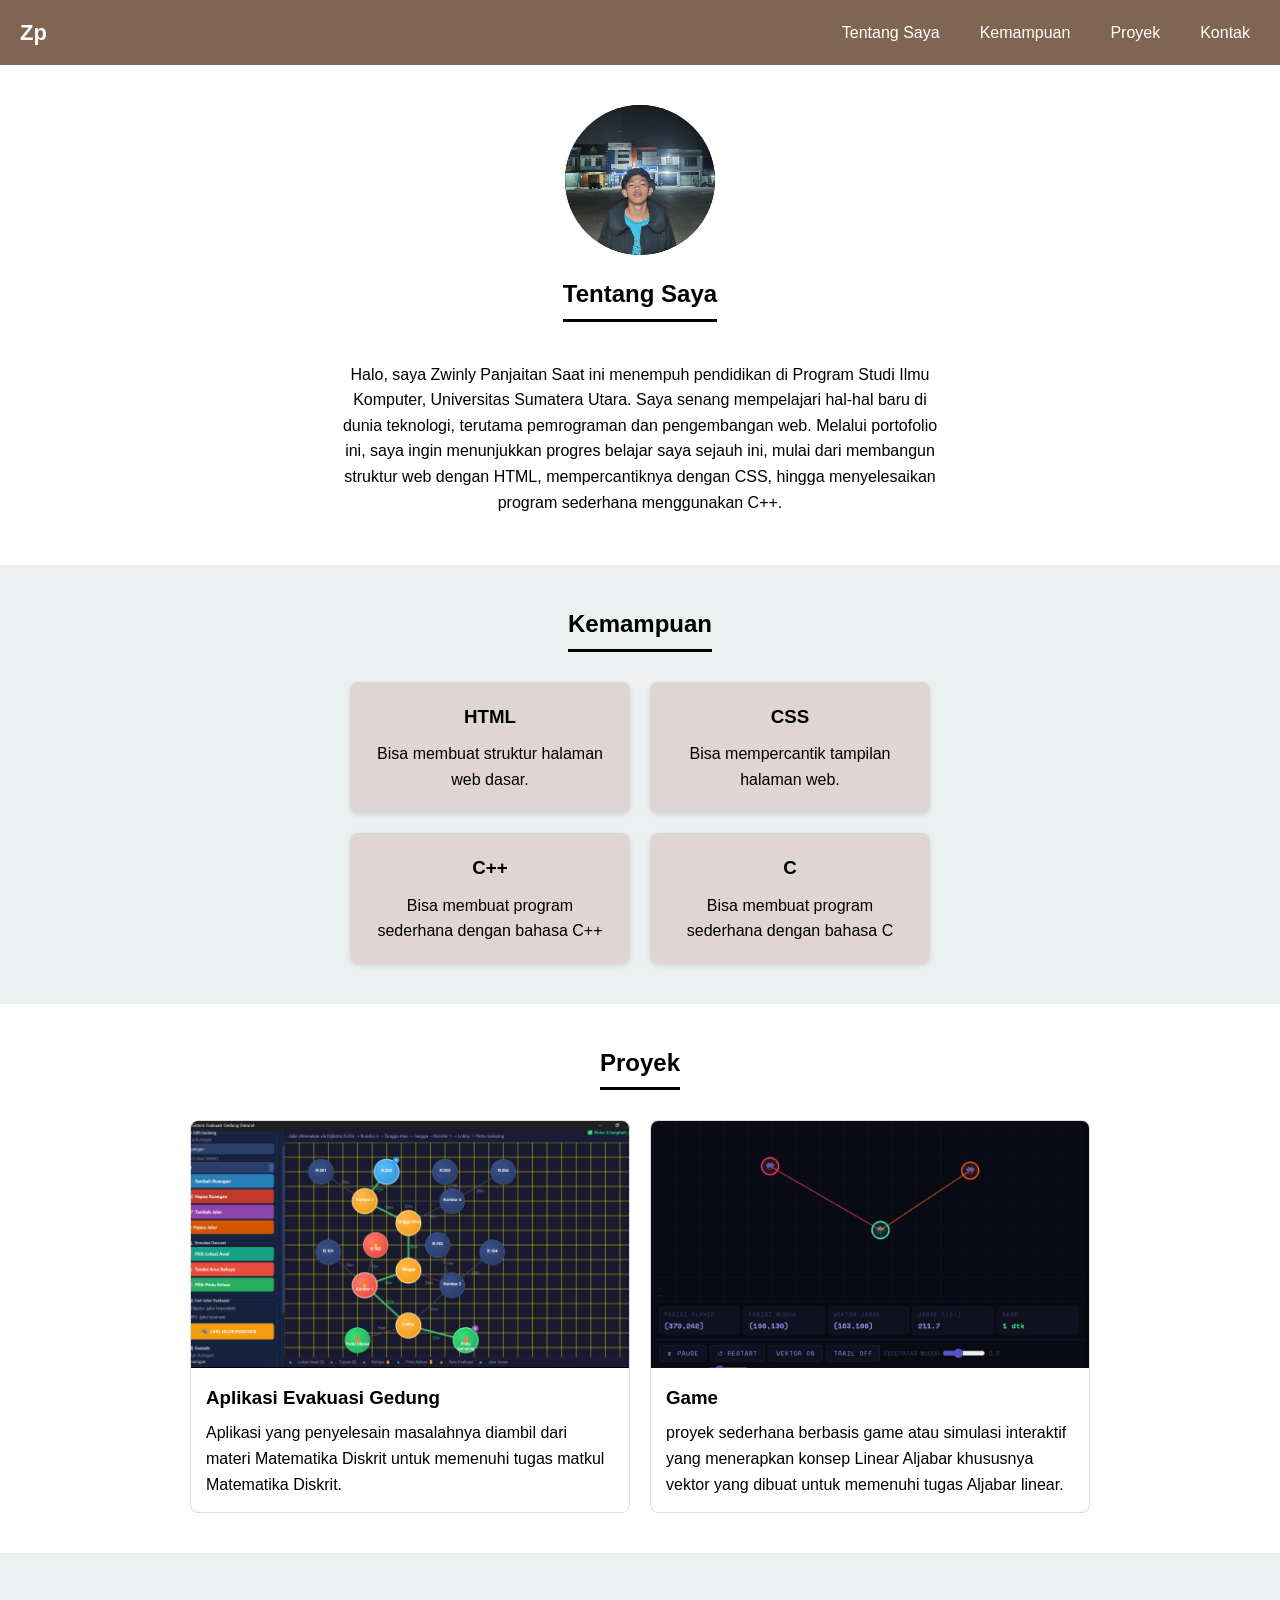
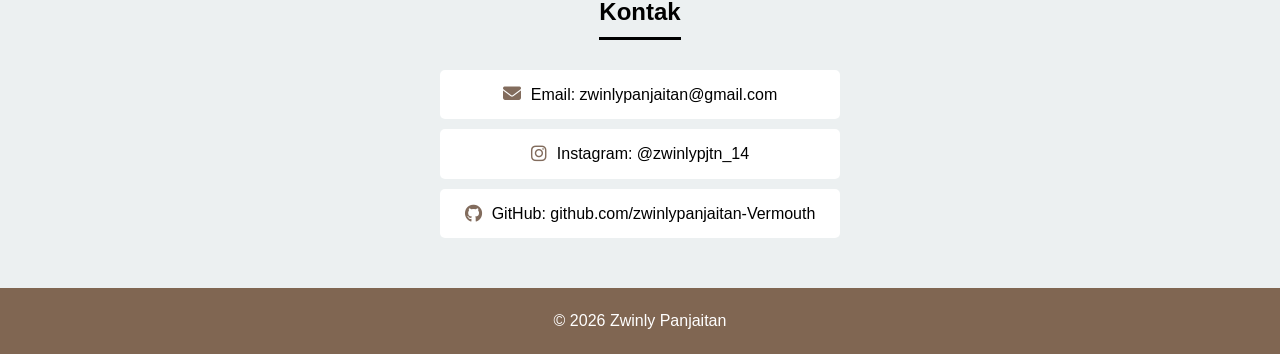
<file: index.html>
<!DOCTYPE html>
<html lang="id">
<head>
<meta charset="UTF-8">
<meta name="viewport" content="width=device-width, initial-scale=1.0">
<title>Portofolio</title>
<link rel="stylesheet" href="style.css">
<link rel="stylesheet" href="https://cdnjs.cloudflare.com/ajax/libs/font-awesome/6.5.1/css/all.min.css">
</head>
<body>

  <header>
    <nav>
      <div class="logo">Zp</div>
      <ul>
        <li><a href="#about">Tentang Saya</a></li>
        <li><a href="#skills">Kemampuan</a></li>
        <li><a href="#projects">Proyek</a></li>
        <li><a href="#contact">Kontak</a></li>
      </ul>
    </nav>
  </header>

  <section id="about">
    <div class="profile-pic">
      <img src="image/profil.jpg" alt="Profile Picture">
    </div>
    <h2>Tentang Saya</h2>
    <p>
      Halo, saya Zwinly Panjaitan Saat ini menempuh pendidikan di Program Studi Ilmu Komputer, Universitas Sumatera Utara. 
      Saya senang mempelajari hal-hal baru di dunia teknologi, terutama pemrograman dan pengembangan web. 
      Melalui portofolio ini, saya ingin menunjukkan progres belajar saya sejauh ini, 
      mulai dari membangun struktur web dengan HTML, mempercantiknya dengan CSS, hingga menyelesaikan program sederhana menggunakan C++.
      
    </p>
  </section>

  <section id="skills">
    <div class="section-title-wrap">
      <h2>Kemampuan</h2>
    </div>
    <div class="skills-grid">
      <div class="skill-card">
        <h3>HTML</h3>
        <p>Bisa membuat struktur halaman web dasar.</p>
      </div>
      <div class="skill-card">
        <h3>CSS</h3>
        <p>Bisa mempercantik tampilan halaman web.</p>
      </div>
      <div class="skill-card">  
        <h3>C++</h3>
        <p>Bisa membuat program sederhana dengan bahasa C++ </p>
      </div>
      <div class="skill-card">  
        <h3>C</h3>
        <p>Bisa membuat program sederhana dengan bahasa C </p>
      </div>
    </div>
  </section>

  <section id="projects">
    <div class="section-title-wrap">
      <h2>Proyek</h2>
    </div>
    <div class="projects-grid">
      <div class="project-card">
        <div class="project-image">
          <img src="image/proyek1.png" alt="Proyek">
        </div>
        <div class="project-info">
          <h3>Aplikasi Evakuasi Gedung</h3>
          <p>Aplikasi yang penyelesain masalahnya diambil dari materi Matematika Diskrit untuk
            memenuhi tugas matkul Matematika Diskrit.
          </p>
        </div>
      </div>
      <div class="project-card">
        <div class="project-image">
          <img src="image/proyek2.png" alt="Proyek">
        </div>
        <div class="project-info">
          <h3>Game</h3>
          <p>proyek sederhana berbasis game atau simulasi interaktif yang 
            menerapkan konsep Linear Aljabar khususnya vektor yang dibuat untuk
            memenuhi tugas Aljabar linear.
          </p>
        </div>
      </div>
    </div>
  </section>

  <section id="contact">
    <div class="section-title-wrap">
      <h2>Kontak</h2>
    </div>
    <ul class="contact-list">
      <li><i class="fa-solid fa-envelope"></i> Email: zwinlypanjaitan@gmail.com</li>
      <li><i class="fa-brands fa-instagram"></i> Instagram: @zwinlypjtn_14</li>
      <li><i class="fa-brands fa-github"></i> GitHub: github.com/zwinlypanjaitan-Vermouth</li>
    </ul>
  </section>

  <footer>
    <p>&copy; 2026 Zwinly Panjaitan</p>
  </footer>

  <script>
    const sections = document.querySelectorAll('section');

    const observer = new IntersectionObserver((entries) => {
      entries.forEach(entry => {
        if (entry.isIntersecting) {
          entry.target.classList.add('show');
        }
      });
    }, { threshold: 0.15 });

    sections.forEach(section => observer.observe(section));
  </script>

</body>
</html>
</file>
<file: style.css>
* {
  margin: 0;
  padding: 0;
  box-sizing: border-box;
}

body {
  font-family: Arial, sans-serif;
  background-color: #f5f5f5;
  color: #000000;
  line-height: 1.6;
}

a {
  text-decoration: none;
  color: inherit;
}

ul {
  list-style: none;
}

section {
  padding: 40px 20px;
  opacity: 0;
  transform: translateY(30px);
  transition: opacity 0.8s ease, transform 0.8s ease;
}

section.show {
  opacity: 1;
  transform: translateY(0);
}

h2 {
  text-align: center;
  margin-bottom: 30px;
  color: #000000;
  border-bottom: 3px solid #000000;
  display: inline-block;
  padding-bottom: 5px;
}

.section-title-wrap {
  text-align: center;
}

header {
  background-color: #71543de2;
  padding: 15px 20px;
  position: sticky;
  top: 0;
  z-index: 100;
}

nav {
  display: flex;
  justify-content: space-between;
  align-items: center;
  flex-wrap: wrap;
}

nav .logo {
  color: #fff;
  font-size: 22px;
  font-weight: bold;
}

nav ul {
  display: flex;
  gap: 20px;
  flex-wrap: wrap;
}

nav ul li a {
  color: #fff;
  padding: 8px 10px;
}

nav ul li a:hover {
  background-color: #473627;
  border-radius: 5px;
}

#about {
  background-color: #fff;
  text-align: center;
}

.profile-pic {
  width: 150px;
  height: 150px;
  border-radius: 50%;
  background-color: #000000;
  margin: 0 auto 20px auto;
  display: flex;
  align-items: center;
  justify-content: center;
  color: #fff;
  font-size: 50px;
  overflow: hidden;
}

.profile-pic img {
  width: 100%;
  height: 100%;
  object-fit: cover;
  border-radius: 50%;
}

#about p {
  max-width: 600px;
  margin: 10px auto;
}

#skills {
  background-color: #ecf0f1;
}

.skills-grid {
  display: flex;
  flex-wrap: wrap;
  justify-content: center;
  gap: 20px;
  max-width: 600px;
  margin: 0 auto;
}

.skill-card {
  background-color: #dfd5d5;
  padding: 20px;
  text-align: center;
  border-radius: 8px;
  box-shadow: 0 2px 5px rgba(0,0,0,0.1);
  flex: 1 1 250px;
  max-width: 280px;
  transition: transform 0.3s ease, box-shadow 0.3s ease;
}

.skill-card:hover {
  transform: translateY(-6px);
  box-shadow: 0 8px 16px rgba(0,0,0,0.15);
}

.skill-card h3 {
  margin-bottom: 10px;
  color: #000000;
}

#projects {
  background-color: #fff;
}

.projects-grid {
  display: grid;
  grid-template-columns: repeat(2, 1fr);
  gap: 20px;
  max-width: 900px;
  margin: 0 auto;
}

.project-card {
  border: 1px solid #ddd;
  border-radius: 8px;
  overflow: hidden;
  transition: transform 0.3s ease, box-shadow 0.3s ease;
}

.project-card:hover {
  transform: translateY(-8px);
  box-shadow: 0 8px 20px rgba(0,0,0,0.15);
}

.project-image {
  background-color: #826c5d;
  aspect-ratio: 16 / 9;
  display: flex;
  align-items: center;
  justify-content: center;
  color: #fff;
  font-size: 18px;
  overflow: hidden;
}

.project-image img {
  width: 100%;
  height: 100%;
  object-fit: cover;
  transition: transform 0.4s ease;
}

.project-card:hover .project-image img {
  transform: scale(1.1);
}

.project-info {
  padding: 15px;
}

.project-info h3 {
  margin-bottom: 8px;
  color: #000000;
}

#contact {
  background-color: #ecf0f1;
  text-align: center;
}

.contact-list {
  max-width: 400px;
  margin: 0 auto;
}

.contact-list li {
  margin-bottom: 10px;
  background-color: #fff;
  padding: 12px;
  border-radius: 5px;
  display: flex;
  align-items: center;
  gap: 10px;
  justify-content: center;
  transition: transform 0.2s ease, box-shadow 0.2s ease;
}

.contact-list li:hover {
  transform: translateY(-3px);
  box-shadow: 0 4px 10px rgba(0,0,0,0.1);
}

.contact-list i {
  color: #826c5d;
  font-size: 18px;
}

footer {
  background-color: #71543de2;
  color: #fff;
  text-align: center;
  padding: 20px;
}

@media (max-width: 768px) {

  nav {
    flex-direction: column;
    align-items: flex-start;
  }

  nav ul {
    flex-direction: column;
    width: 100%;
    margin-top: 10px;
  }

  .projects-grid {
    grid-template-columns: 1fr;
  }
}

@media (max-width: 480px) {
  .skill-card {
    flex: 1 1 100%;
    max-width: 100%;
  }
}

html {
  scroll-behavior: smooth;
}
</file>
